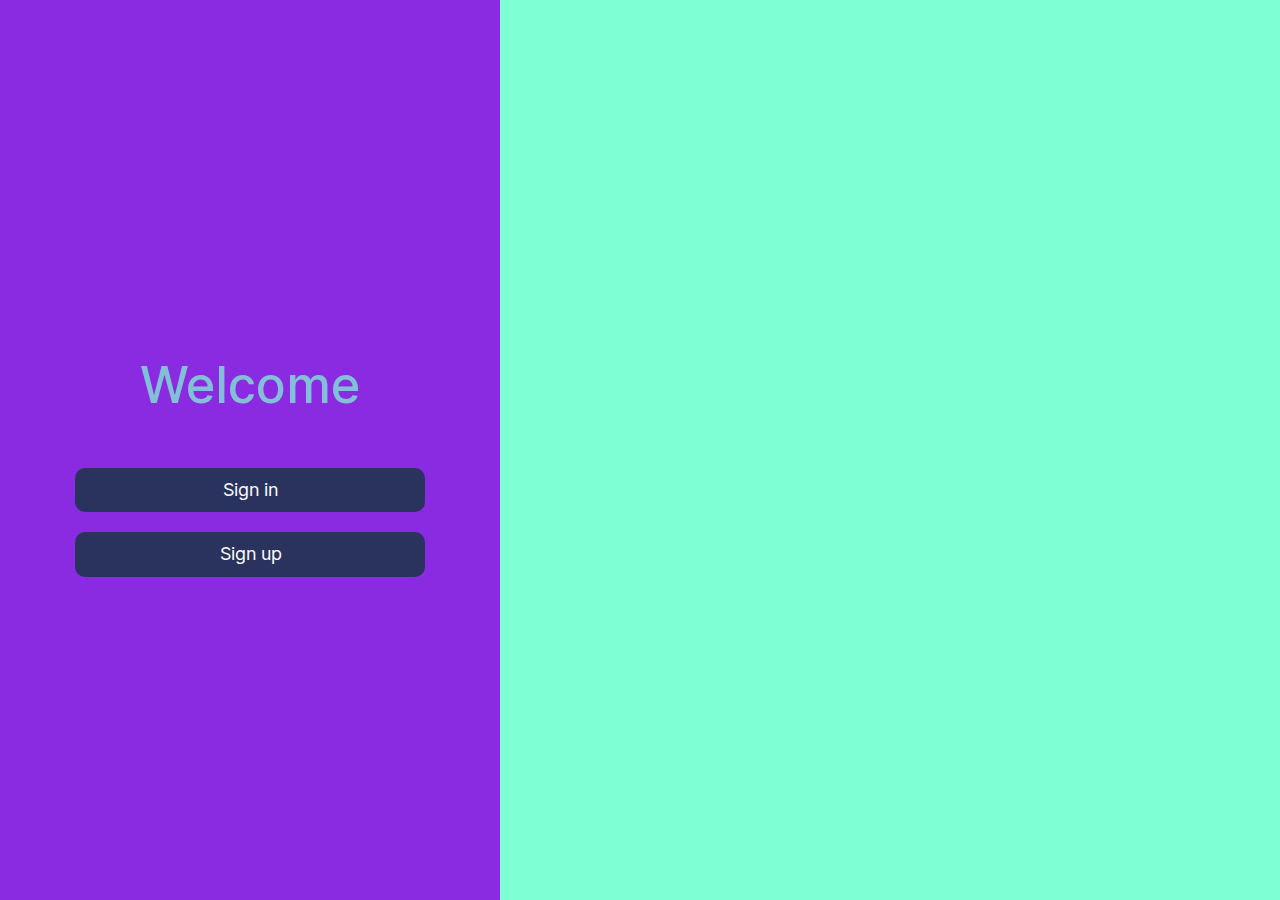
<file: index.html>
<!DOCTYPE html>
<html lang="ru">
  <!-- For Sign Tamplate base.html -->
<head>
  <meta charset="UTF-8">
  <meta name="viewport" content="width=device-width, initial-scale=1.0">
  <meta name="author" content="Tryahalov Sergei">
  <link rel="stylesheet" href="./pages/index.css">
  <title>Accord</title>
</head>
<body class="page page_type_sign">
  <main class="main main_type_sign">
    <section class="sign-form">
      <!-- End of top part Sign Tamplate base.html -->
        <!-- Start of /home/index.html -->
          <h1 class="sign-form__title">Welcome</h1>
          <button class="sign-form__btn" onclick="window.location.href = './signin.html'">Sign in</button>
          <button class="sign-form__btn" onclick="window.location.href = './register.html'">Sign up</button>
        <!-- End of /home/index.html -->
      </section>
    </main>
  
  <!-- Start of bottom part Sign Tamplate base.html -->
</body>
</html>
</file>
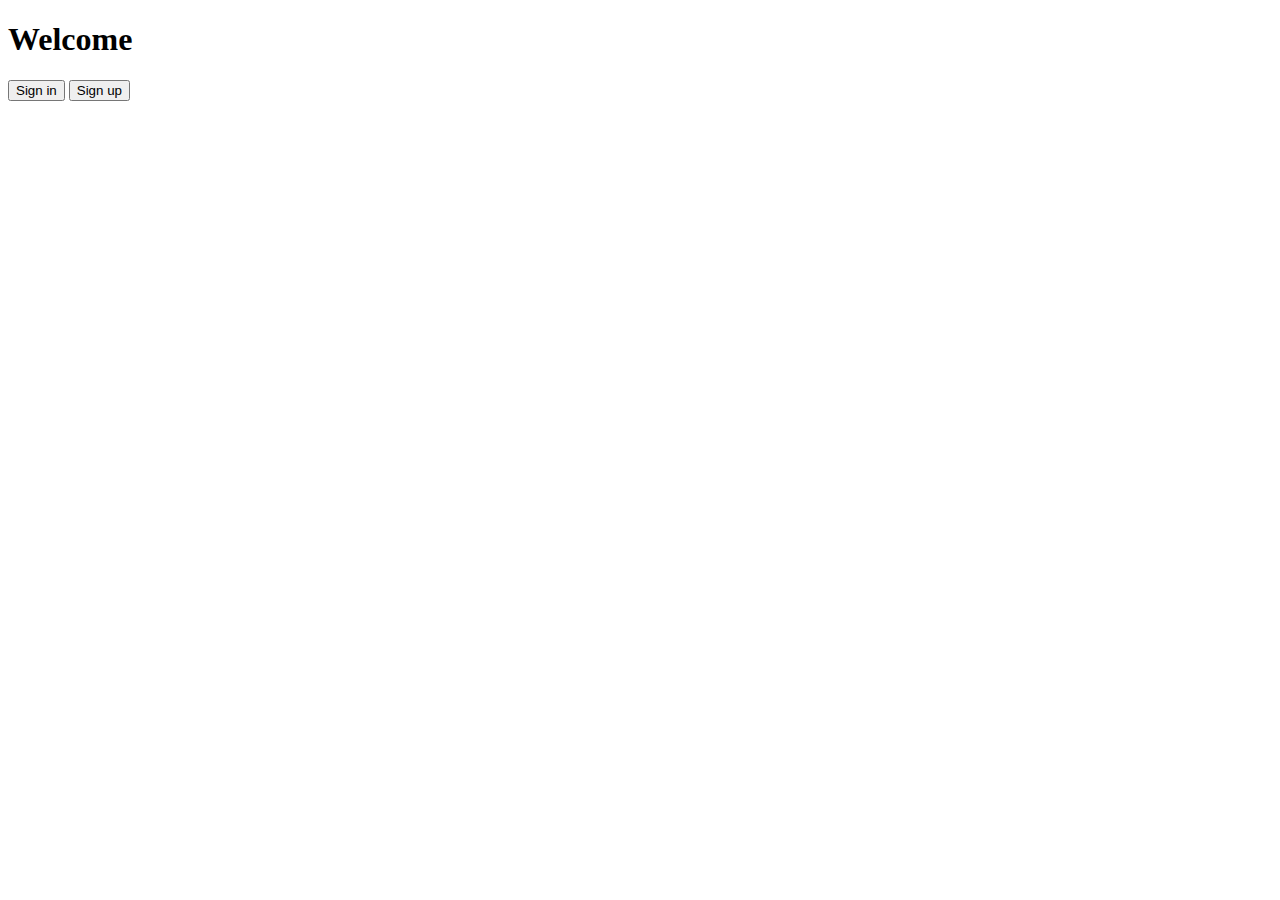
<file: copy.html>
<!DOCTYPE html>
<html lang="ru">
  <!-- For Sign Tamplate base.html -->
<head>
  <meta charset="UTF-8">
  <meta name="viewport" content="width=device-width, initial-scale=1.0">
  <meta name="author" content="Tryahalov Sergei">
  <title>Accord</title>
</head>
<body class="page page_type_sign">
  <main class="main main_type_sign">
    <section class="sign-form">
      <!-- End of top part Sign Tamplate base.html -->
        <!-- Start of /registration/login.html -->
          <h1 class="sign-form__title">Welcome</h1>
          <button class="sign-form__btn" onclick="window.location.href = '/signin.html'">Sign in</button>
          <button class="sign-form__btn">Sign up</button>
        <!-- End of /home/index.html -->
      </section>
    </main>
  
  <!-- Start of bottom part Sign Tamplate base.html -->
</body>
</html>
</file>
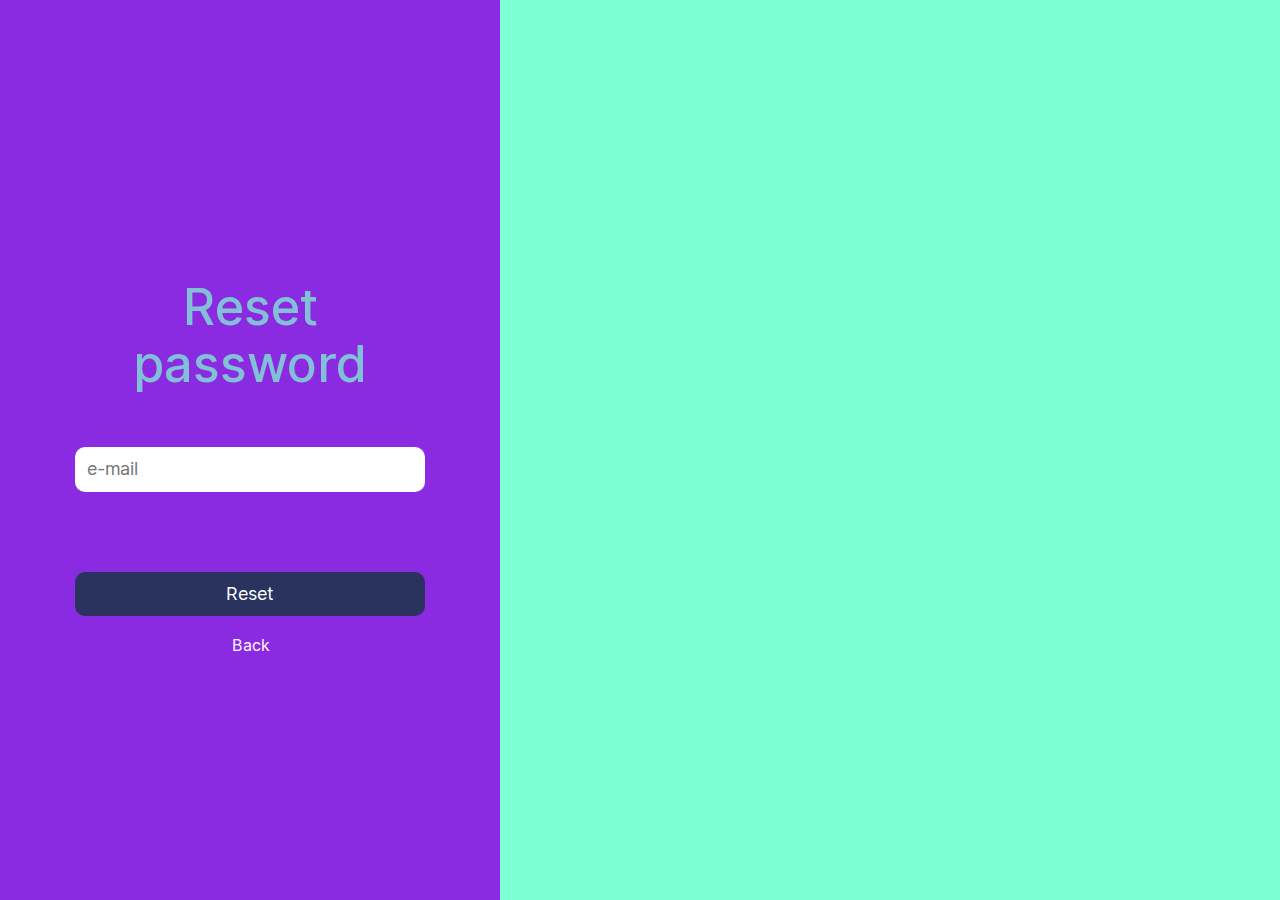
<file: forgot.html>
<!DOCTYPE html>
<html lang="ru">
  <!-- For Sign Tamplate base.html -->
<head>
  <meta charset="UTF-8">
  <meta name="viewport" content="width=device-width, initial-scale=1.0">
  <meta name="author" content="Tryahalov Sergei">
  <link rel="stylesheet" href="./pages/index.css">
  <title>Accord</title>
</head>
<body class="page page_type_sign">
  <main class="main main_type_sign">
    <section class="sign-form">
      <!-- End of top part Sign Tamplate base.html -->
        <!-- Start of /registration/login.html -->
          <h1 class="sign-form__title">Reset password</h1>
          <form class="form">
            <input class="form__input" type="email" placeholder="e-mail">
            <input class="form__btn" type="submit" value="Reset">
          </form>
          <a href="./signin.html" class="form__link">Back</a>
        <!-- End of /home/index.html -->
      </section>
    </main>
  
  <!-- Start of bottom part Sign Tamplate base.html -->
</body>
</html>
</file>
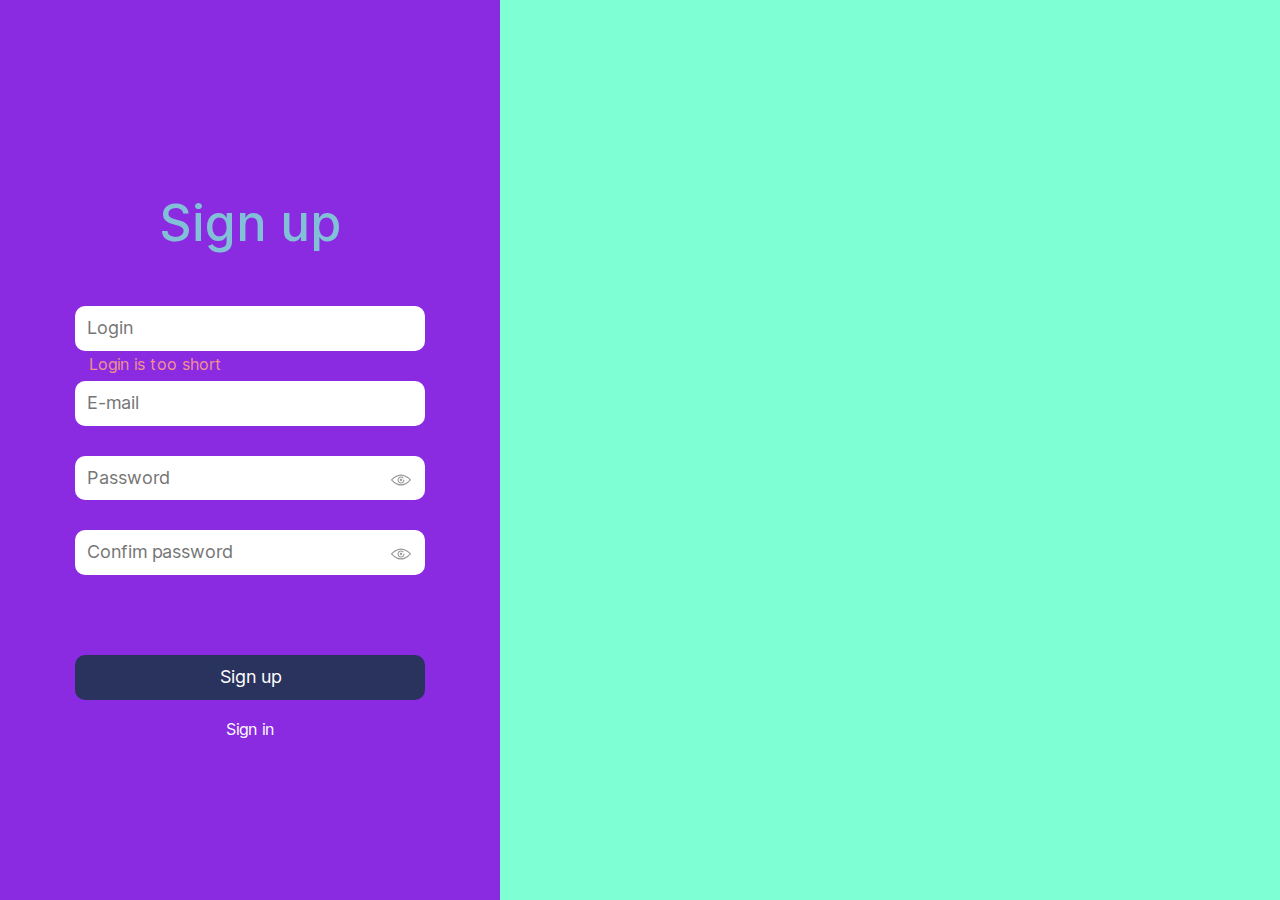
<file: register.html>
<!DOCTYPE html>
<html lang="ru">
  <!-- For Sign Tamplate base.html -->
<head>
  <meta charset="UTF-8">
  <meta name="viewport" content="width=device-width, initial-scale=1.0">
  <meta name="author" content="Tryahalov Sergei">
  <link rel="stylesheet" href="./pages/index.css">
  <title>Accord</title>
</head>
<body class="page page_type_sign">
  <main class="main main_type_sign">
    <section class="sign-form">
      <!-- End of top part Sign Tamplate base.html -->
        <!-- Start of /registration/login.html -->
          <h1 class="sign-form__title">Sign up</h1>
          <form class="form">
            <div class="form__input-container">
              <input class="form__input" type="text" placeholder="Login">
              <span class="form__validation-error">Login is too short</span>
            </div>
            <div class="form__input-container">
              <input class="form__input" type="email" placeholder="E-mail">
              <span class="form__validation-error"></span>
            </div>
            <div class="form__input-container">
              <input class="form__input" type="password" placeholder="Password">
              <div class="form__eye"></div>
              <span class="form__validation-error"></span>
            </div>
            <div class="form__input-container">
              <input class="form__input" type="password" placeholder="Confim password">
              <div class="form__eye"></div>
              <span class="form__validation-error"></span>
            </div>
            <input class="form__btn" type="submit" value="Sign up">
          </form>
          <a href="./signin.html" class="form__link">Sign in</a>
        <!-- End of /home/index.html -->
      </section>
    </main>
  
  <!-- Start of bottom part Sign Tamplate base.html -->
</body>
</html>
</file>
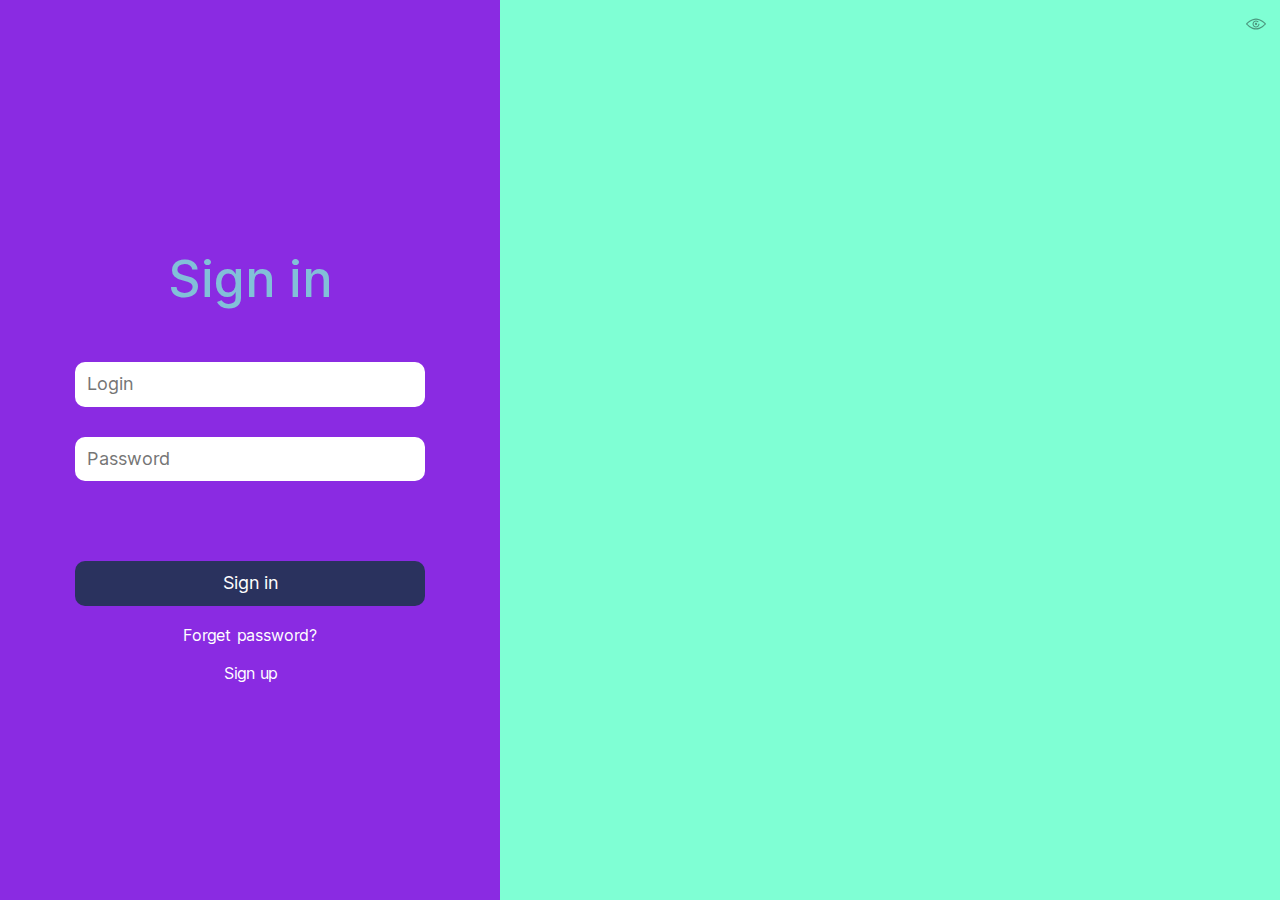
<file: signin.html>
<!DOCTYPE html>
<html lang="ru">
  <!-- For Sign Tamplate base.html -->
<head>
  <meta charset="UTF-8">
  <meta name="viewport" content="width=device-width, initial-scale=1.0">
  <meta name="author" content="Tryahalov Sergei">
  <link rel="stylesheet" href="./pages/index.css">
  <title>Accord</title>
</head>
<body class="page page_type_sign">
  <main class="main main_type_sign">
    <section class="sign-form">
      <!-- End of top part Sign Tamplate base.html -->
        <!-- Start of /registration/login.html -->
          <h1 class="sign-form__title">Sign in</h1>
          <form class="form">
            <input class="form__input" type="text" placeholder="Login">
            <input class="form__input" type="password" placeholder="Password">
            <input class="form__btn" type="submit" value="Sign in">
            <div class="form__eye"></div>
          </form>
          <a href="./forgot.html" class="form__link">Forget password?</a>
          <a href="./register.html" class="form__link">Sign up</a>
        <!-- End of /home/index.html -->
      </section>
    </main>
  
  <!-- Start of bottom part Sign Tamplate base.html -->
</body>
</html>
</file>
<file: pages/index.css>
@import url('../vendor/normalize.css');
@import url('../fonts/fonts.css');

:root {
  --footer-height: 30px;
  --sign-page-background-color: aquamarine;
  --sign-content-background-color: blueviolet;
  --main-title-color: #fff;
  --form-input-outline-color: aquamarine;
  --main-transition: all .6s ease-in-out;;
}

.page {
  font-family: 'Inter', Helvetica, sans-serif;
  min-width: 320px;

  transition: visibility 0s, opacity 0.5s linear;
}

.page_type_sign {
  min-width: 100vw;
  min-height: 100vh;
  background-color: var(--sign-page-background-color);
}

.main_type_sign {
  width: 100%;
  max-width: 500px;
  min-height: 100vh;
  background-color: var(--sign-content-background-color);
  display: flex;
  justify-content: center;

}

.sign-form {
  width: 70%;
  display: flex;
  flex-direction: column;
  justify-content: center;
  gap: 20px;
}

.sign-form__title {
  text-align: center;
  font-size: 50px;
  font-weight: 500;
  opacity: .7;
  color: var(--sign-page-background-color);
}

.footer {
  height: 30px;
}

.sign-form__btn {
  padding: 12px;
  background-color: #2a325e;
  color: white;
  font-size: 18px;
  border-radius: 10px;
  border: none;
  transition: var(--main-transition);
}

.sign-form__btn:hover {
  background-color: #2a325e93;
  cursor: pointer;
  transform: scale(1.02);
}

.footer__copyrights {
  padding: 0;
  margin: 0;
}

/* ---form--- */
.form {
  display: flex;
  flex-direction: column;
  gap: 30px;
}

.form__input-container {
  position: relative;
}

.form__input {
  font-size: 18px;
  border-radius: 10px;
  border: none;
  padding: 12px;
  width: calc(100% - 24px);
  transition: var(--main-transition);
}

.form__input:focus {
  outline: none;
  box-shadow: 0 0 10px 3px var(--form-input-outline-color);
}

.form__eye {
  position: absolute;
  width: 20px;
  height: 20px;
  background-image: url(/img/eye-svgrepo-com.svg);
  background-repeat: no-repeat;
  background-position: center;
  background-size: contain;
  top: 14px;
  right: 14px;
  opacity: 0.4;
  transition: var(--main-transition);
}

.form__eye:hover {
  cursor: pointer;
  opacity: 0.6;
}

.form__validation-error {
  display: block;
  padding-left: 14px;
  padding-top: 6px;
  color: #f09292;
  position: absolute;
  bottom: -22px;
}

.form__btn {
  padding: 12px;
  margin-top: 50px;
  background-color: #2a325e;
  color: white;
  font-size: 18px;
  border-radius: 10px;
  border: none;
  transition: var(--main-transition);
}

.form__btn:hover {
  background-color: #2a325e93;
  cursor: pointer;
  transform: scale(1.02);
}

.form__link {
  color: #fff;
  text-align: center;
  text-decoration: none;
  transition: all .4s ease-in-out;
}

.form__link:hover {
  text-decoration: underline;
  transform: scale(1.01);
}

/* ---- HEADER ------ */

.header{
  display: flex;
  background-color: lightgray;
  position: relative;
}
.header__logo{
  height: 45px;
  width: 45px;
  padding: 20px;
  margin: 20px;
  background-color: gray;
}
.header__nav{
  display: flex;
  position: relative;
  margin: 0;
  padding: 0;
}
.header__nav-list{
  list-style: none;
  display: flex;
  position: absolute;
  bottom: 0;
  margin: 0;
  padding: 0;
  min-width: 300px;
  margin-left: 100px;
}
.header__nav-item {
  background-color: white;
  padding: 15px;
  font-family: 'Inter', Helvetica, sans-serif;
  cursor: pointer;
  transition: var(--main-transition);
}
.header__nav-item:hover {
  border-bottom: 2px solid var(--form-input-outline-color);
  outline: none;
  box-shadow: 0 0 10px 3px var(--form-input-outline-color);
  transform: scale(1.01);
}
.header__nav-item_state_active {
  border-bottom: 2px solid var(--sign-content-background-color);
}
.header__profile-group{
  position: absolute;
  right: 0;
}
.header__profile-photo {
  background-color: var(--sign-content-background-color);
  transition: var(--main-transition);
  border-radius: 50%;
  height: 80px;
  width: 80px;
  margin: 20px;
}
.header__profile-photo:hover {
  cursor: pointer;
  transform: scale(1.02);
  outline: none;
  box-shadow: 0 0 10px 3px var(--form-input-outline-color);
}

/* ---- HEADER END ------ */

/*------ Profile left sidebar -----*/
.profile__sidebar{
  min-width: 400px;
  display: flex;
  flex-direction: column;
}
.profile-info__main{
  display: flex;
  padding-left: 30px;
  padding-top: 30px;
  gap: 20px;
}
.profile-info__main-photo-container{
  background-color: #2a325e;
  width: 110px;
  height: 110px;
  border-radius: 50%;
}
.profile-info__block{
  padding: 15px;
  display: flex;
  gap: 10px;
  flex-direction: column;
}
.profile-info__name{
  font-family: 'Inter', Helvetica, sans-serif;
  font-size: 18px;
}
.profile-info__prof{
  font-family: 'Inter', Helvetica, sans-serif;
  font-size: 14px;
}
.profile__edit-button {
  padding: 16px;
  font-family: 'Inter', Helvetica, sans-serif;
  background-color: #2a325e;
  color: white;
  font-size: 14px;
  border-radius: 10px;
  border: none;
  margin: 20px auto;
  transition: var(--main-transition);
}

.profile__edit-button:hover {
  background-color: #2a325e93;
  cursor: pointer;
  transform: scale(1.02);
}
.profile__published-content{
  padding: 20px;
  font-family: 'Inter', Helvetica, sans-serif;
  font-size: 14px;
}
.profile__content-item{

}
/*------ Profile left sidebar END-----*/

/* ------- feed ------------*/
.profile{
  display: flex;
}
.feed{
  padding: 20px;
  display: flex;
  flex-direction: column;
  gap: 15px;
}
.feed__post{
  font-family: 'Inter', Helvetica, sans-serif;
  display: flex;
  gap: 20px;
}
.feed__image-container{
  min-height: 200px;
  min-width: 300px;
  background-color: violet;
}
.feed__text-container{

}
.feed__header{

}
.feed__text{

}
.feed__adv {
  background-color: aquamarine;
  min-height: 120px;
  width: 100%;
}
/* ------- Profile main END ------------*/

/* ------- Messenger -------- */
.messenger{
  position: absolute;
  bottom: 0;
  right: 0;
}
.messager__open-button{
  padding: 20px;
  min-width: 220px;
  border: none;
  font-family: 'Inter', Helvetica, sans-serif;
}
/* ------- Messenger -------- */
</file>
